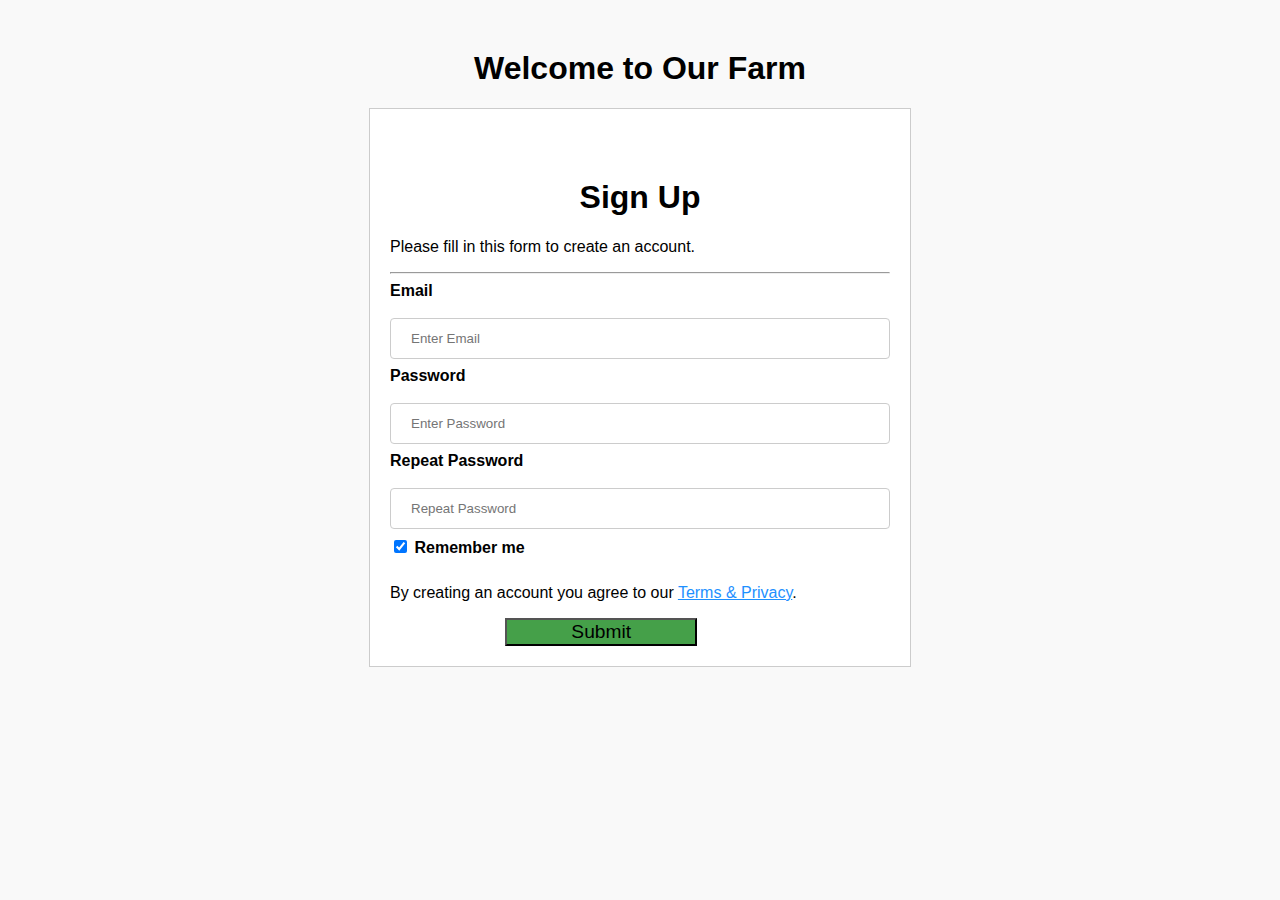
<file: index.html>
<html>
  <head>
    <title>Farm Sign Up</title>
    <!-- <link rel="stylesheet" type="text/css" href="style.css"> -->
    <link rel="stylesheet" href="./login.css">
    
  </head>
  <body>
    <h1>Welcome to Our Farm</h1>
    <!-- <form id="signup-form">
      <label for="name">Name:</label>
      <input type="text" id="name" required >
      <br>
      <label for="email">Email:</label>
      <input type="email" id="email" required >
      <br>
      <label for="password">Password:</label>
      <input type="password" id="password" required>
      <br>
      <label for="phone">Phone:</label>
      <input type="tel" id="phone" required>
      <br>
       <button class="signup"><a href="home.html">SIGN UP</a></button> --> 
     <!-- <button>SIGN UP</button>
        -->
    
    

    </form> 

    <form action="./home.html" style="border:1px solid #ccc">
      
      <div class="container">
        <h1>Sign Up</h1>
        <p>Please fill in this form to create an account.</p>
        <hr>
    
        <label for="email"><b>Email</b></label>
        <input type="text" placeholder="Enter Email" name="email"  id="email" required>
    
        <label for="psw"><b>Password</b></label>
        <input type="password" placeholder="Enter Password" name="psw" id="password" required>
    
        <label for="psw-repeat"><b>Repeat Password</b></label>
        <input type="password" placeholder="Repeat Password" name="psw-repeat" id="rpt-password" required>
    
        <label>
          <input type="checkbox" checked="checked" name="remember" style="margin-bottom:15px"> Remember me
        </label>
    
        <p>By creating an account you agree to our <a href="#" style="color:dodgerblue">Terms & Privacy</a>.</p>
    
        <div class="clearfix">
          <a href="./home.html"><input type="submit" class="submit"></a>
          <!-- <button type="button" class="cancelbtn">Cancel</button> -->
          <!-- <a href="/home.html"><button type="submit" class="signupbtn">SIGN UP</button></a> -->
        </div>
      </div>
    </form>
    <script src="script.js"></script>
  </body>
</html>
</file>
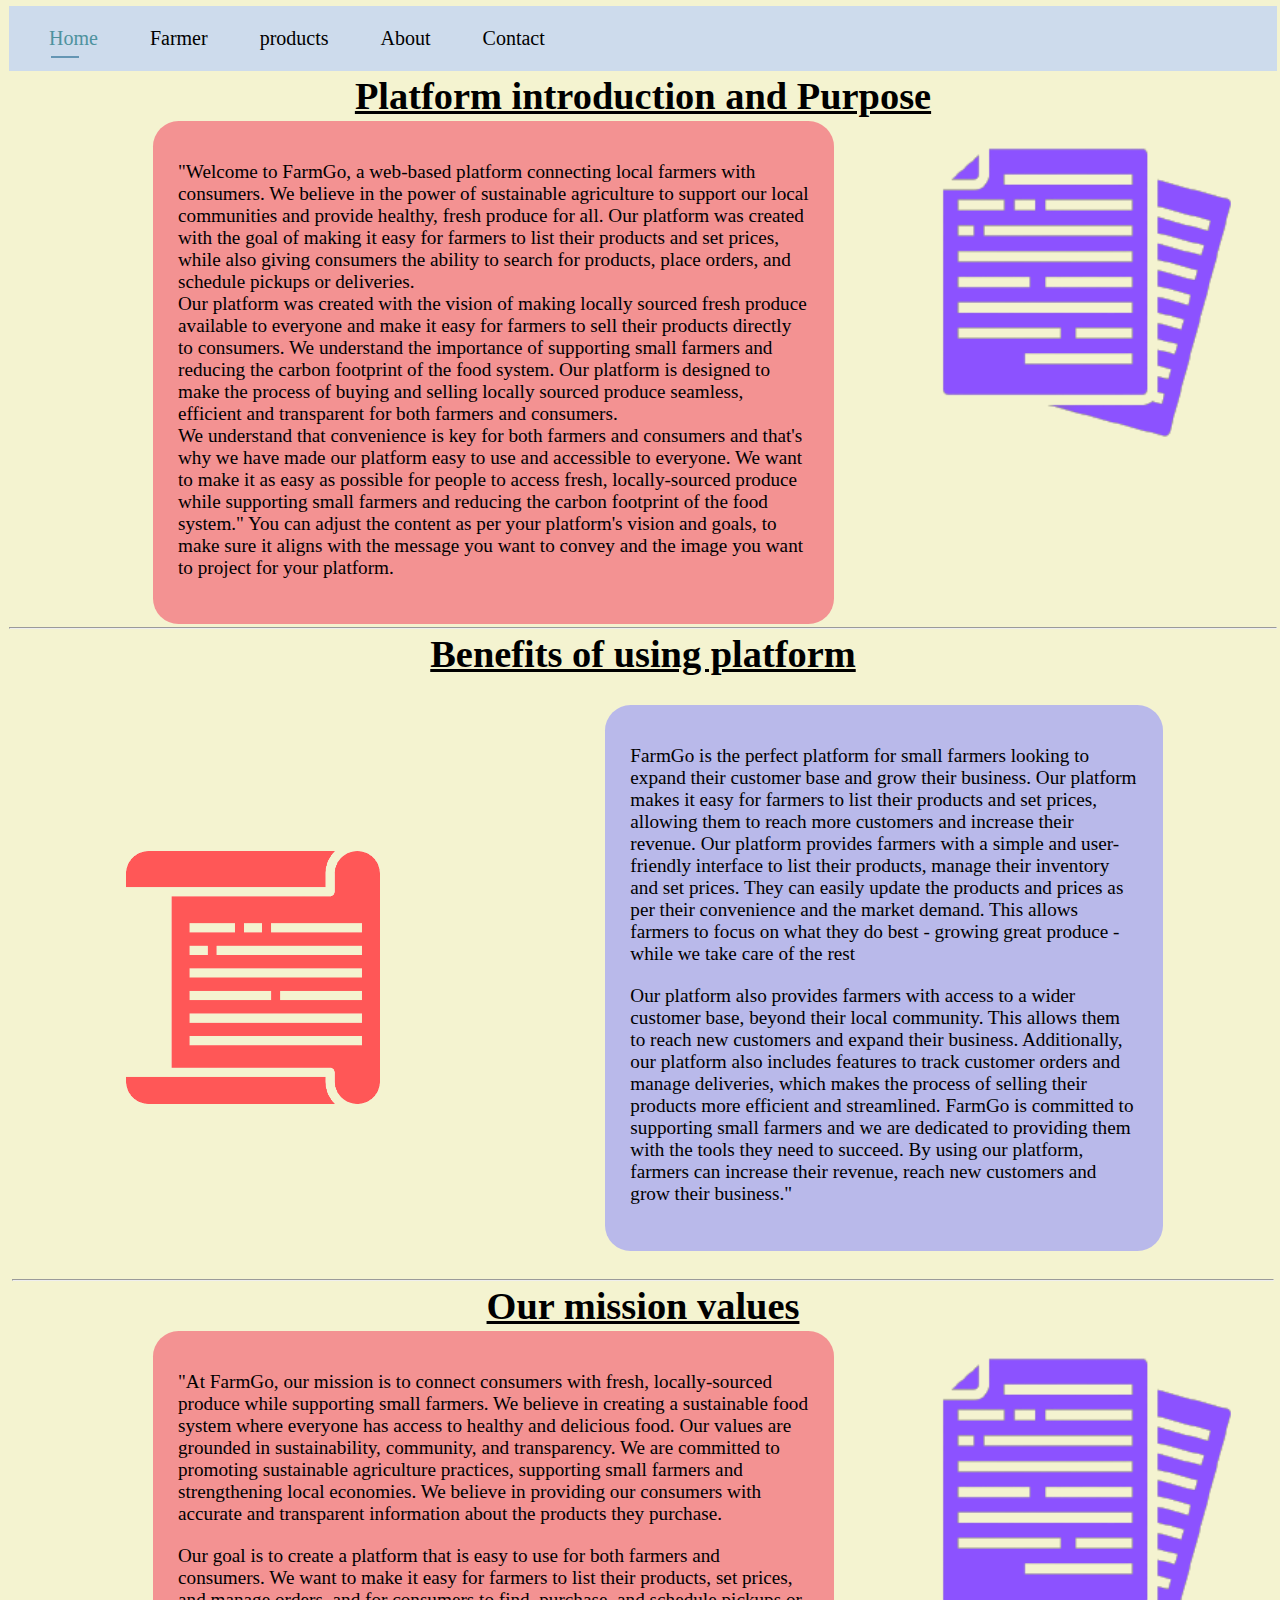
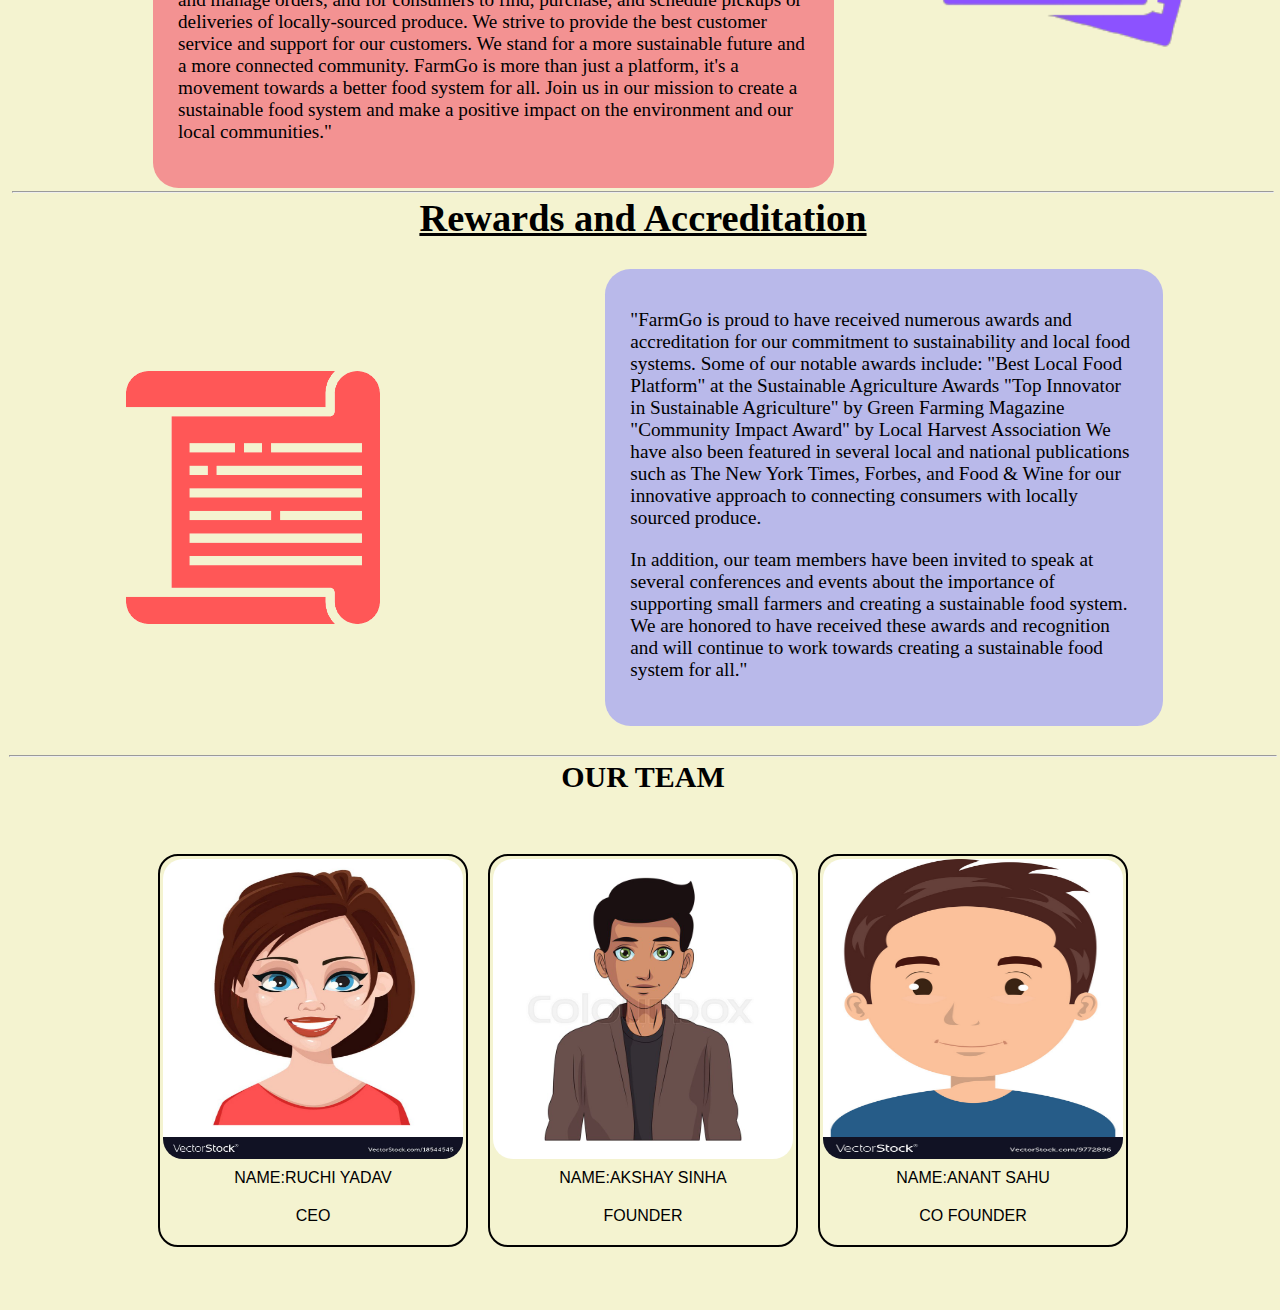
<file: aboutus.html>
<!DOCTYPE html>
<html lang="en">

<head>
    <meta charset="UTF-8">
    <meta http-equiv="X-UA-Compatible" content="IE=edge">
    <meta name="viewport" content="width=device-width, initial-scale=1.0">
    <link rel="stylesheet" href="about.css">
    <title>about us</title>
</head>

<body>
    <section id="header">
        <!-- <div id="logo"><a href="#"><img src="./img/logo.jpeg" class="logo" alt=""></a></div> -->
        

        <div>
            <ul id="navbar">
                <li><a class="active" href="./home.html">Home</a></li>
                <!-- <li class="dropdown"><a href="user.html">User</a> -->
                    <!-- <div class="dropdown"> -->
                        <!-- <button class="btn btn-primary dropdown-toggle" type="button" data-toggle="dropdown">user
                        <span class="caret"></span></button> -->
                        <!-- <ul class="dropdown-menu">
                          <li><a href="#"></a></li>
                          <li><a href="#"></a></li> -->
                          <!-- <li><a href="#">JavaScript</a></li> -->
                        <!-- </ul>
                      </div> -->
            
                    <!-- <button class="dropbtn">User
                        <i class="fa fa-caret-down"></i>
                      </button>
                      <div class="dropdown-content">
                        <a href="#">Link 1</a>
                        <a href="#">Link 2</a>
                        <a href="#">Link 3</a> -->

                        <!-- <div class="submenu">
                            <ul>
                                <select><li><a href="#">Farmers</a></li></select>
                                <select><li><a href="#">Customers</a></li></select>
                            </ul>
                        </div> -->
                       
                <!-- </li> -->
                <li><a href="./farmer.html">Farmer</a></li>
                <li><a href="./product.html">products</a></li>
                
                <li><a href="./aboutus.html">About</a></li>
                <li><a href="./contact (1).html">Contact</a></li>
                <!-- <li id="lg-bag"><a href="cart.html"><img src="img/bag.png" alt=""></a></a></li> -->
                <!-- <a href="#" id="close"><img src="img/cross.png" alt=""></a> -->
            </ul>
        </div>
        <!-- <div id="mobile">
            <a href="cart.html"><img src="" alt=""></a></li>
            <i id="bar" class="fas fa-outdent"></i>
        </div> -->
        
    </section>
    <h1 class="head">Platform introduction and Purpose</h1>
    <!-- <h1 class="center">Platform introduction and Purpose</h1> -->
    <section class="color">
        <div class="ethnic">


            <article class="quote">
                <p>"Welcome to FarmGo, a web-based platform connecting local farmers with consumers. We believe in the
                    power of sustainable agriculture to support our local communities and provide healthy, fresh produce
                    for all. Our platform was created with the goal of making it easy for farmers to list their products
                    and set prices, while also giving consumers the ability to search for products, place orders, and
                    schedule pickups or deliveries. <br>

                    Our platform was created with the vision of making locally sourced fresh produce available to
                    everyone and make it easy for farmers to sell their products directly to consumers. We understand
                    the importance of supporting small farmers and reducing the carbon footprint of the food system. Our
                    platform is designed to make the process of buying and selling locally sourced produce seamless,
                    efficient and transparent for both farmers and consumers.<br>

                    We understand that convenience is key for both farmers and consumers and that's why we have made our
                    platform easy to use and accessible to everyone. We want to make it as easy as possible for people
                    to access fresh, locally-sourced produce while supporting small farmers and reducing the carbon
                    footprint of the food system."

                    You can adjust the content as per your platform's vision and goals, to make sure it aligns with the
                    message you want to convey and the image you want to project for your platform.

                </p>




            </article>
            <div class="logo5">
                <img src="./images/Untitled_design-removebg-preview.png" alt="logo" class="logo-img">
            </div>

        </div>
        <!-- <hr> -->

    </section>
    <hr>
    <h1 class="head">Benefits of using platform</h1>
    <section class="color">
        <div class="quote2">
            <div class="logo2">
                <img src="./images/Untitled_design__1_-removebg-preview.png" alt="logo2" class="logo-img2">
            </div>
            <article >
                <p>
                    FarmGo is the perfect platform for small farmers looking to expand their customer base and grow their business. Our platform makes it easy for farmers to list their products and set prices, allowing them to reach more customers and increase their revenue.

                    Our platform provides farmers with a simple and user-friendly interface to list their products, manage their inventory and set prices. They can easily update the products and prices as per their convenience and the market demand. This allows farmers to focus on what they do best - growing great produce - while we take care of the rest
                </p>
                <p>
                    Our platform also provides farmers with access to a wider customer base, beyond their local community. This allows them to reach new customers and expand their business. Additionally, our platform also includes features to track customer orders and manage deliveries, which makes the process of selling their products more efficient and streamlined.
FarmGo is committed to supporting small farmers and we are dedicated to providing them with the tools they need to succeed. By using our platform, farmers can increase their revenue, reach new customers and grow their business."
                </p>
            </article>
        </div>
        <hr>
        <h1 class="head">Our mission values</h1>
      
        <div class="ethnic">
            <article class="quote">
                <p>
                    "At FarmGo, our mission is to connect consumers with fresh, locally-sourced produce while supporting small farmers. We believe in creating a sustainable food system where everyone has access to healthy and delicious food.
Our values are grounded in sustainability, community, and transparency. We are committed to promoting sustainable agriculture practices, supporting small farmers and strengthening local economies. We believe in providing our consumers with accurate and transparent information about the products they purchase.

                </p>
                <p>Our goal is to create a platform that is easy to use for both farmers and consumers. We want to make it easy for farmers to list their products, set prices, and manage orders, and for consumers to find, purchase, and schedule pickups or deliveries of locally-sourced produce. We strive to provide the best customer service and support for our customers.
                    We stand for a more sustainable future and a more connected community. FarmGo is more than just a platform, it's a movement towards a better food system for all. Join us in our mission to create a sustainable food system and make a positive impact on the environment and our local communities."
                </p>
            </article>
            
            <div class="logo5">
                <img src="./images/Untitled_design-removebg-preview.png" alt="logo" class="logo-img">
            </div>
        </div>
        <hr>
        <h1 class="head">Rewards and Accreditation</h1>
            
        <div class="quote2">
            <div class="logo2">
                <img src="./images/Untitled_design__1_-removebg-preview.png" alt="logo2" class="logo-img2">
            </div>
           
            <article >
                <p>

                    "FarmGo is proud to have received numerous awards and accreditation for our commitment to sustainability and local food systems. Some of our notable awards include:

                    "Best Local Food Platform" at the Sustainable Agriculture Awards
                    "Top Innovator in Sustainable Agriculture" by Green Farming Magazine
                    "Community Impact Award" by Local Harvest Association
                    We have also been featured in several local and national publications such as The New York Times, Forbes, and Food & Wine for our innovative approach to connecting consumers with locally sourced produce.
                    
                    
                </p>
                <p>In addition, our team members have been invited to speak at several conferences and events about the importance of supporting small farmers and creating a sustainable food system.
                    
                    We are honored to have received these awards and recognition and will continue to work towards creating a sustainable food system for all."
                </p>
            </article>
        </div>
    </section>
    <hr>
    <div class="student">
        <h3>OUR TEAM</h3>
        <div class="studentbox">

            <div id="box">
                <img src="./aboutimages/img9.jpg" alt="">
                <div>
                    <p>NAME:RUCHI YADAV</p>
                </div>
                <div>
                    <p>CEO</p>
                </div>
            </div>
            <div id="box">
                <img src="./aboutimages/img3.jpg" alt="">
                <div>
                    <p>NAME:AKSHAY SINHA</p>
                </div>
                <div>
                    <p>FOUNDER</p>
                </div>
            </div>
            <div id="box">
                <img src="./aboutimages/img2.jpg" alt="">
                <div>
                    <p>NAME:ANANT SAHU</p>
                </div>
                <div>
                    <p>CO FOUNDER</p>
                </div>
            </div>
            
            </div>

        </div>

    </div>

</body>

</html>
</file>
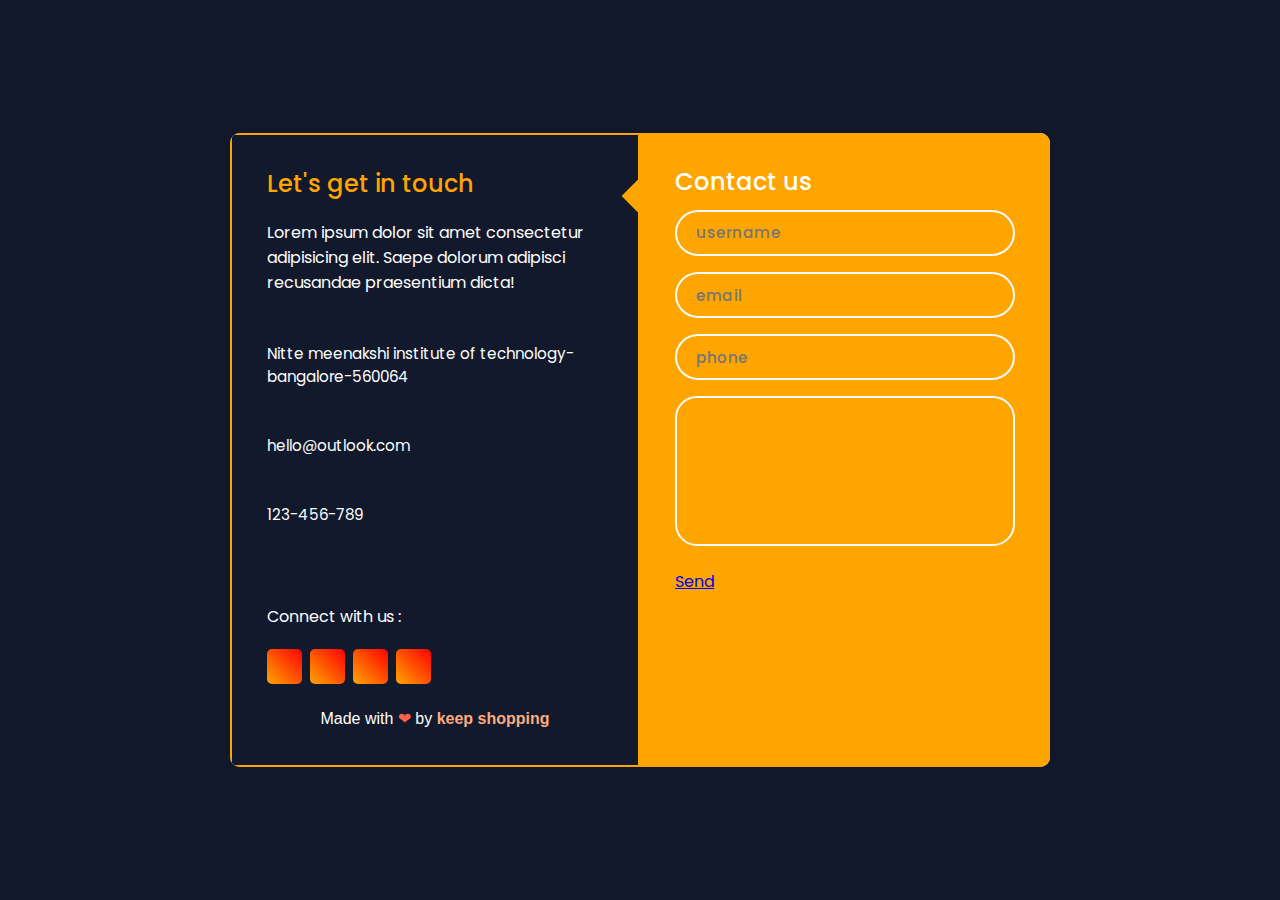
<file: contact (1).html>
<!DOCTYPE html>
<html lang="en">

<head>
  <meta charset="UTF-8" />
  <meta name="viewport" content="width=device-width, initial-scale=1.0" />
  <title>Contact Form || Learning robo</title>
  <link rel="stylesheet" href="./style.css" />
  <link rel="stylesheet" href="./contact (1).css">
  <!-- <script src="" crossorigin="anonymous"></script>
  <script src="contact.js"></script> -->
</head>

<body>
  <div class="container">

    <div class="form">
      <div class="contact-info">
        <h3 class="title">Let's get in touch</h3>
        <p class="text">
          Lorem ipsum dolor sit amet consectetur adipisicing elit. Saepe
          dolorum adipisci recusandae praesentium dicta!
        </p>

        <div class="info">
          <div class="information">

            <p>Nitte meenakshi institute of technology-bangalore-560064</p>
          </div>
          <div class="information">

            <p>hello@outlook.com</p>
          </div>
          <div class="information">

            <p>123-456-789</p>
          </div>
        </div>

        <div class="social-media">
          <p>Connect with us :</p>
          <div class="social-icons">
            <a href="#">
              <i class="fab fa-facebook-f"></i>
            </a>
            <a href="#">
              <i class="fab fa-twitter"></i>
            </a>
            <a href="#">
              <i class="fab fa-instagram"></i>
            </a>
            <a href="#">
              <i class="fab fa-linkedin-in"></i>
            </a>
          </div><br>
          <div class="credit">Made with <span style="color:tomato">❤</span> by <a href="./home.html">keep shopping</a>
          </div>
        </div>
      </div>

      <div class="contact-form">
        <span class="circle one"></span>
        <span class="circle two"></span>

        <form action="index.html" autocomplete="off">
          <h3 class="title">Contact us</h3>
          <div class="input-container">
            <input type="text" name="name" placeholder="username"class="input" />
            <label for="" ></label>
            <!-- <span>Username</span> -->
          </div>
          <div class="input-container">
            <input type="email" name="email"placeholder="email" class="input" />
            <label for=""></label>
            <!-- <span>Email</span> -->
          </div>
          <div class="input-container">
            <input type="tel" name="phone"placeholder="phone" class="input" />
            <label for=""></label>
            <!-- <span>Phone</span> -->
          </div>
          <div class="input-container textarea">
            <textarea name="message" class="input"></textarea>
            <label for=""></label>
            <!-- <span>Message</span> -->
          </div>
          <!-- <input type="submit" value="Send" class="btn" /> -->
          <a href="./thankyou.html">Send</a>
        </form>
      </div>
    </div>
  </div>

  <script src="script.js"></script>
</body>

</html>
</file>
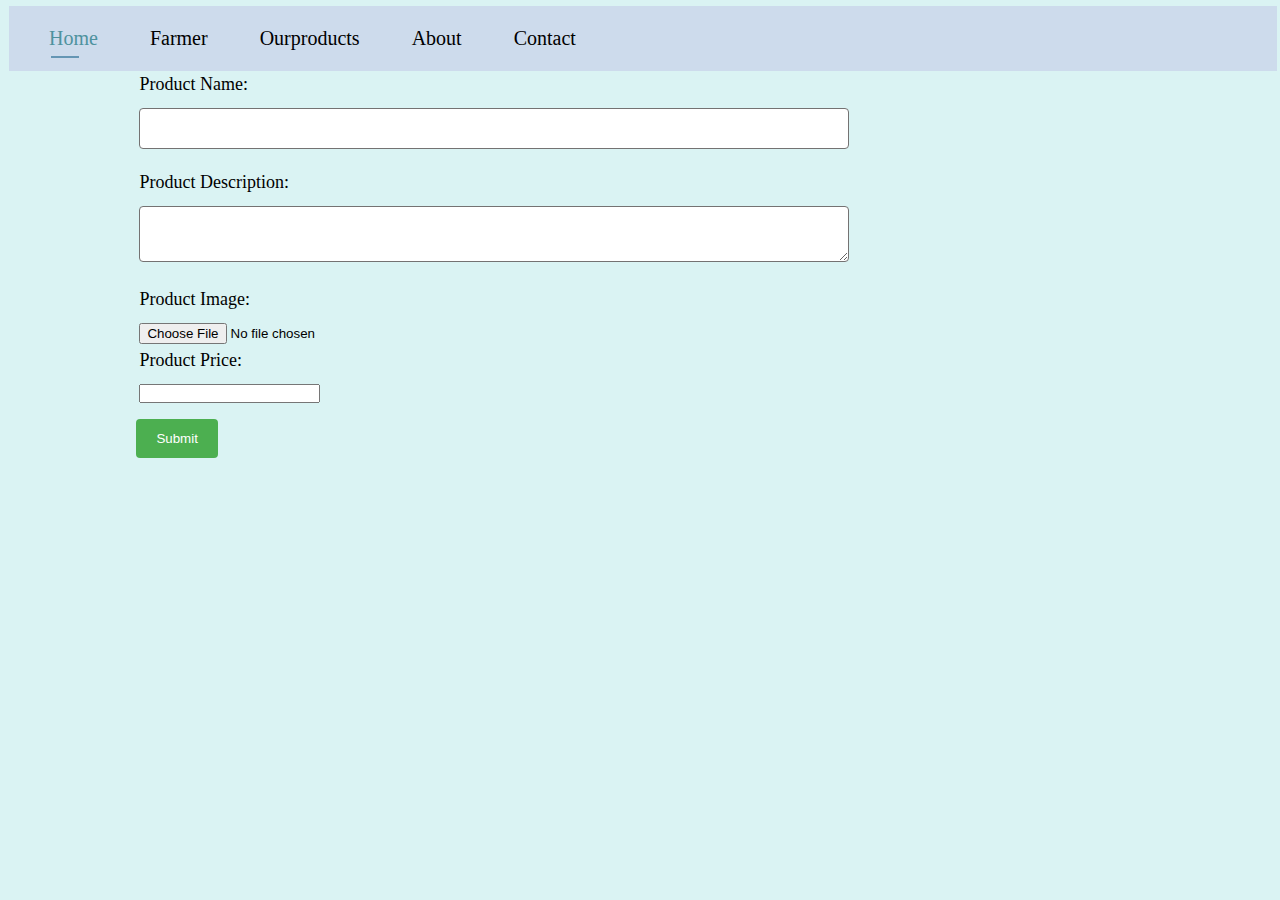
<file: farmer.html>
<!DOCTYPE html>
<html lang="en">
<head>
    <meta charset="UTF-8">
    <meta http-equiv="X-UA-Compatible" content="IE=edge">
    <meta name="viewport" content="width=device-width, initial-scale=1.0">
    <link rel="stylesheet" href="farmer.css">
    <link rel="stylesheet" href="farmer.js">
    <title>product detail submit</title>
</head>
<body>
  <section id="header">
    <!-- <div id="logo"><a href="#"><img src="./img/logo.jpeg" class="logo" alt=""></a></div> -->
    

    <div>
        <ul id="navbar">
            <li><a class="active" href="./home.html">Home</a></li>
            <!-- <li class="dropdown"><a href="user.html">User</a> -->
                <!-- <div class="dropdown"> -->
                    <!-- <button class="btn btn-primary dropdown-toggle" type="button" data-toggle="dropdown">user
                    <span class="caret"></span></button> -->
                    <!-- <ul class="dropdown-menu">
                      <li><a href="#"></a></li>
                      <li><a href="#"></a></li> -->
                      <!-- <li><a href="#">JavaScript</a></li> -->
                    <!-- </ul>
                  </div> -->
        
                <!-- <button class="dropbtn">User
                    <i class="fa fa-caret-down"></i>
                  </button>
                  <div class="dropdown-content">
                    <a href="#">Link 1</a>
                    <a href="#">Link 2</a>
                    <a href="#">Link 3</a> -->

                    <!-- <div class="submenu">
                        <ul>
                            <select><li><a href="#">Farmers</a></li></select>
                            <select><li><a href="#">Customers</a></li></select>
                        </ul>
                    </div> -->
                   
            <!-- </li> -->
            <li><a href="./farmer.html">Farmer</a></li>
            <li><a href="./product.html">Ourproducts</a></li>
            
            <li><a href="./aboutus.html">About</a></li>
            <li><a href="./contact (1).html">Contact</a></li>
            <!-- <li id="lg-bag"><a href="cart.html"><img src="img/bag.png" alt=""></a></a></li> -->
            <!-- <a href="#" id="close"><img src="img/cross.png" alt=""></a> -->
        </ul>
    </div>
    <!-- <div id="mobile">
        <a href="cart.html"><img src="" alt=""></a></li>
        <i id="bar" class="fas fa-outdent"></i>
    </div> -->
    
</section>
    <div id="farmer-form">
        <form>
          <label for="product-name">Product Name:</label>
          <input type="text" id="product-name" name="product-name">
      
          <label for="product-description">Product Description:</label>
          <textarea id="product-description" name="product-description"></textarea>
      
          <label for="product-image">Product Image:</label>
          <input type="file" id="product-image" name="product-image">
      
          <label for="product-price">Product Price:</label>
          <input type="number" id="product-price" name="product-price">
      
         
        </form>
        <input id="submit2" type="submit" value="Submit">
    
      </div>
</body>
</html>
</file>
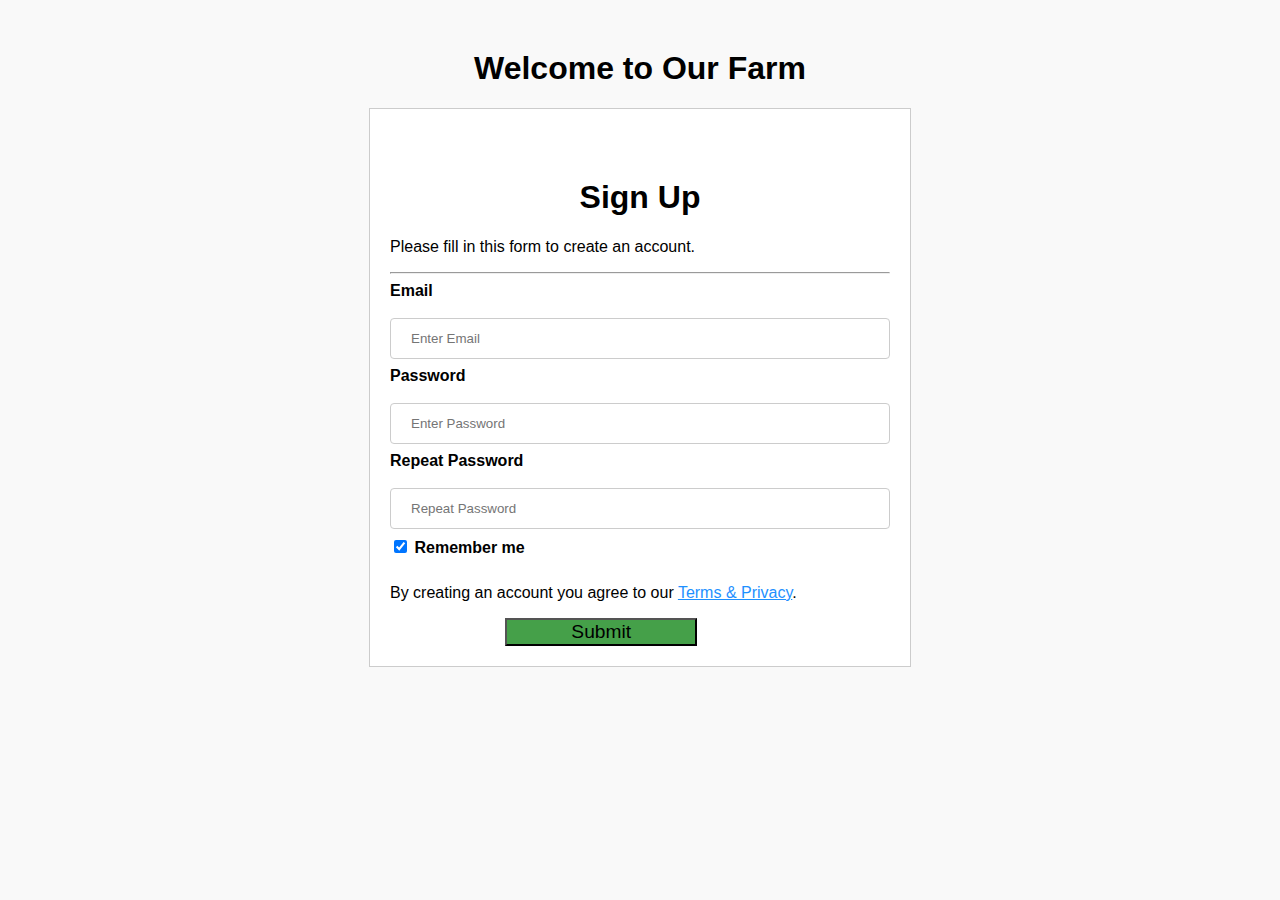
<file: login.html>
<html>
  <head>
    <title>Farm Sign Up</title>
    <!-- <link rel="stylesheet" type="text/css" href="style.css"> -->
    <link rel="stylesheet" href="login.css">
    
  </head>
  <body>
    <h1>Welcome to Our Farm</h1>
    <!-- <form id="signup-form">
      <label for="name">Name:</label>
      <input type="text" id="name" required >
      <br>
      <label for="email">Email:</label>
      <input type="email" id="email" required >
      <br>
      <label for="password">Password:</label>
      <input type="password" id="password" required>
      <br>
      <label for="phone">Phone:</label>
      <input type="tel" id="phone" required>
      <br>
       <button class="signup"><a href="home.html">SIGN UP</a></button> --> 
     <!-- <button>SIGN UP</button>
        -->
    
    

    </form> 

    <form action="./home.html" style="border:1px solid #ccc">
      
      <div class="container">
        <h1>Sign Up</h1>
        <p>Please fill in this form to create an account.</p>
        <hr>
    
        <label for="email"><b>Email</b></label>
        <input type="text" placeholder="Enter Email" name="email"  id="email" required>
    
        <label for="psw"><b>Password</b></label>
        <input type="password" placeholder="Enter Password" name="psw" id="password" required>
    
        <label for="psw-repeat"><b>Repeat Password</b></label>
        <input type="password" placeholder="Repeat Password" name="psw-repeat" id="rpt-password" required>
    
        <label>
          <input type="checkbox" checked="checked" name="remember" style="margin-bottom:15px"> Remember me
        </label>
    
        <p>By creating an account you agree to our <a href="#" style="color:dodgerblue">Terms & Privacy</a>.</p>
    
        <div class="clearfix">
          <a href="./home.html"><input type="submit" class="submit"></a>
          <!-- <button type="button" class="cancelbtn">Cancel</button> -->
          <!-- <a href="/home.html"><button type="submit" class="signupbtn">SIGN UP</button></a> -->
        </div>
      </div>
    </form>
    <script src="script.js"></script>
  </body>
</html>
</file>
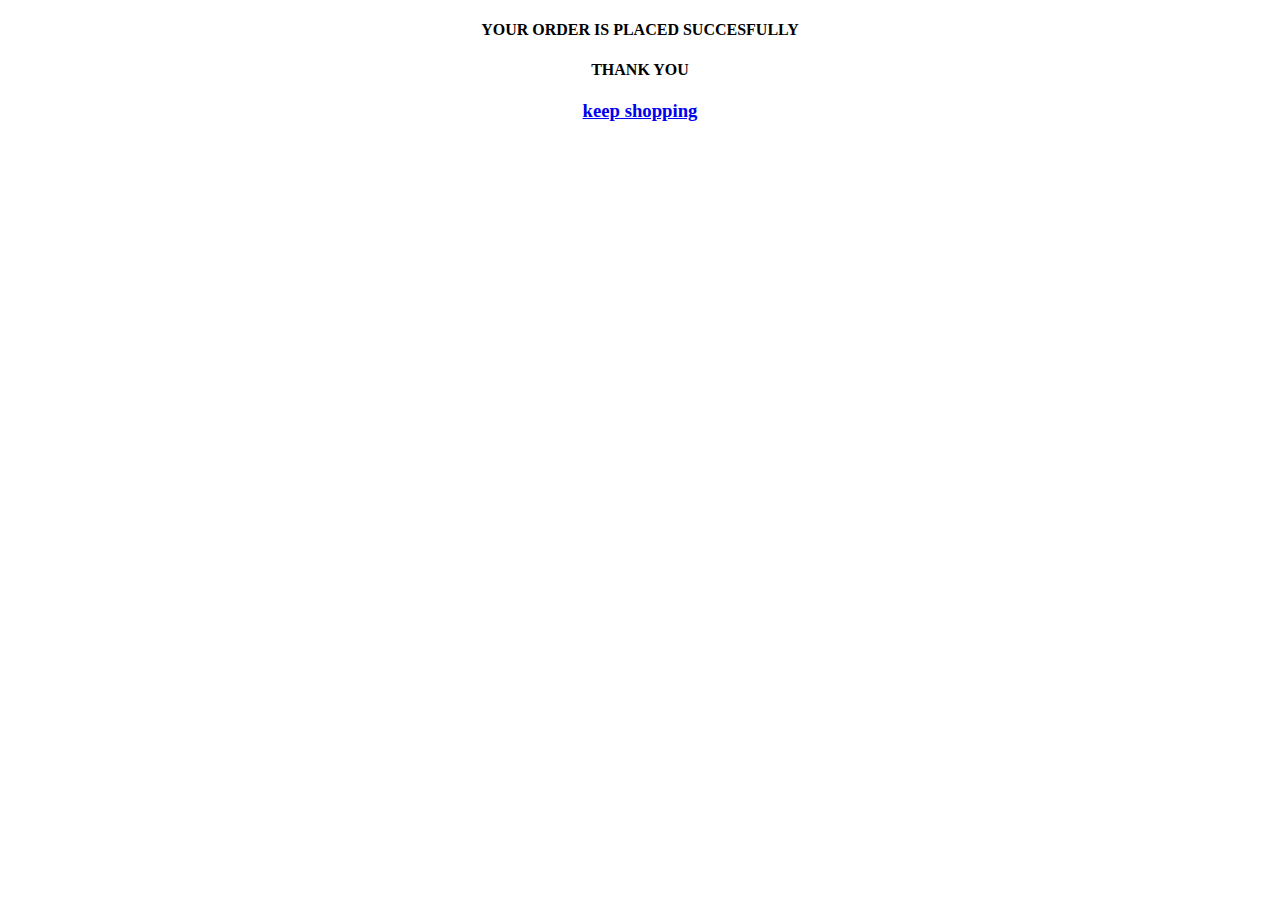
<file: ordercomplete.html>
<!DOCTYPE html>
<html lang="en">
<head>
    <meta charset="UTF-8">
    <meta http-equiv="X-UA-Compatible" content="IE=edge">
    <meta name="viewport" content="width=device-width, initial-scale=1.0">
    <title>Document</title>
    <style>
        h4{
            text-align: center;
            font: bold;
        }
        h3{
            text-align: center;
            font: bold;
        }
    </style>
    
</head>
<body>
    <h4>YOUR ORDER IS PLACED SUCCESFULLY</h4>
    <h4>THANK YOU</h4>
   <h3> <a href="/home.html">keep shopping</a></h3>
</body>
</html>
</file>
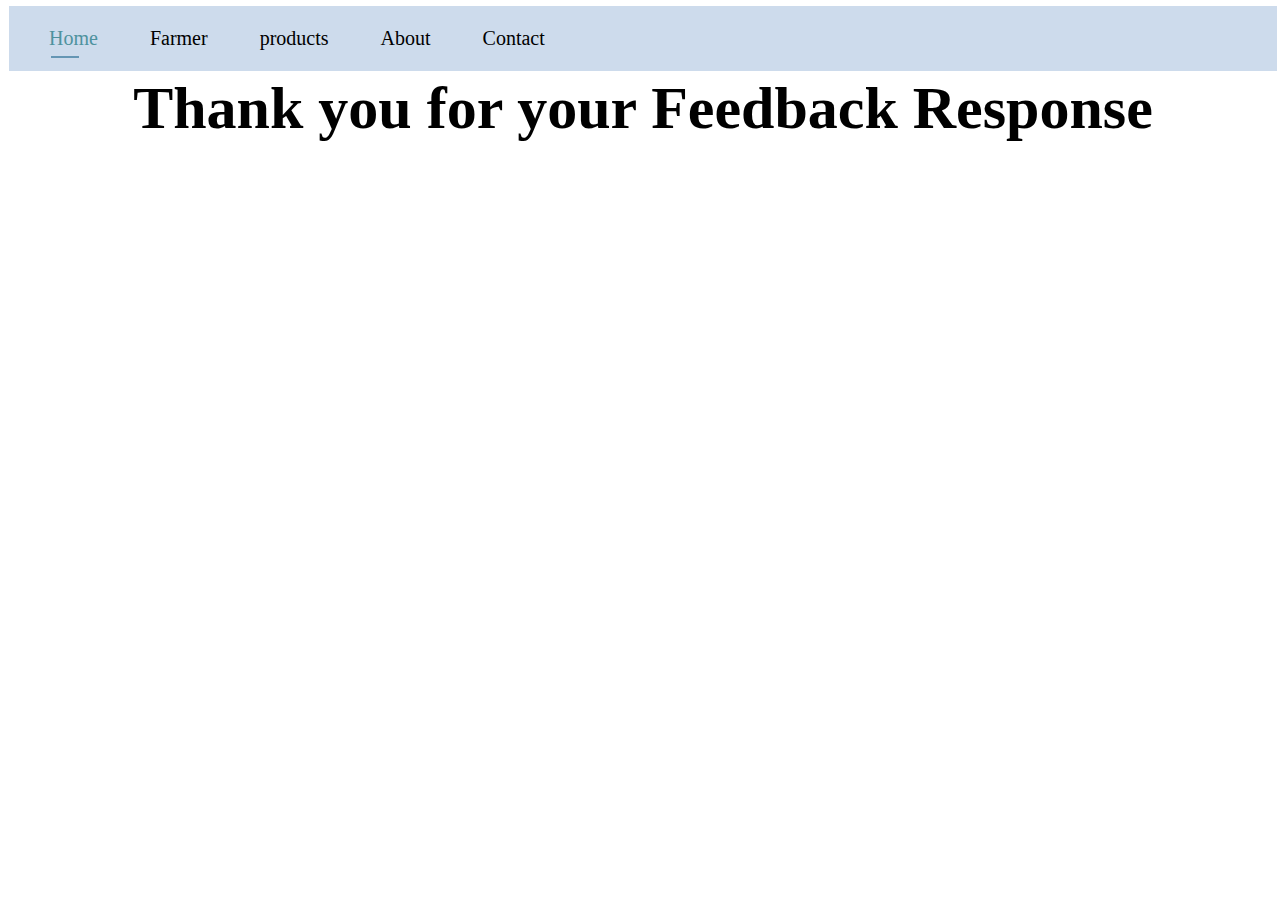
<file: thankyou.html>
<!DOCTYPE html>
<html lang="en">
<head>
    <meta charset="UTF-8">
    <meta http-equiv="X-UA-Compatible" content="IE=edge">
    <meta name="viewport" content="width=device-width, initial-scale=1.0">
    <title>Document</title>
    <style>
       h1 {
text-align: center;
        }
        *{
    margin: 3px;
    padding: 0;
  }
  
  h6{
    font-weight: 700;
    font-size: 12px;
  }
  
  h1{
    font-weight: 700;
    font-size: 60px;
  }
  
  
  h4{
    font-weight: 600;
    font-size: 25px;
  }
  
  p{
    font: 16px;
    margin: 15px 0 20px 0;
  }
  
  .section-p1{
    padding: 40px 80px;
  }
  
  .section-m1{
    margin: 40px 0;
  }
  
  button.normal{
    font-size: 14px;
    font-weight: 600;
    padding: 12px 30px;
    color: black;
    background-color: white;
    border-radius: 4px;
    cursor: pointer;
    border: none;
    outline: none;
    transition: 0.2s;
  }
  
  
  body{
    width: 100%;
    /* margin: 10px; */
  }
  
  /* Header Start */
  #header {
    display: flex;
    align-items: center;
    justify-content: space-between;
    padding: 8px 8px;
    background: rgb(205, 219, 236);
    box-shadow: rgb(166, 216, 231);
    z-index: 999;
    position: sticky;
    top: 0;
    left: 0;
  }
  
  #navbar {
    display: flex;
    align-items: center;
    justify-content: center;
  
  }
  
  #navbar li{
    list-style: none;    
    padding: 4px 10px;
    position: relative;
  }
  
  #navbar li a{
    text-decoration: none;
    font-size: 20px;
    font-weight: 500;
    color: black;
    padding: 10px 10px;
  }
  
  #navbar li a:hover,
  #navbar li a.active{
    color: rgb(78, 146, 158);
    transition: 0.3s ease;
  }
  
  #navbar li a.active::after,
  #navbar li a:hover::after{
    content: "";
    width: 30% ;
    height: 2px;
    background: rgb(101, 150, 180);
    position: absolute;
    bottom: -4px;
    left: 25px;
  }
    </style>
</head>
<body>
    <section id="header">
        <!-- <div id="logo"><a href="#"><img src="./img/logo.jpeg" class="logo" alt=""></a></div> -->
        

        <div>
            <ul id="navbar">
                <li><a class="active" href="./home.html">Home</a></li>
                <!-- <li class="dropdown"><a href="user.html">User</a> -->
                    <!-- <div class="dropdown"> -->
                        <!-- <button class="btn btn-primary dropdown-toggle" type="button" data-toggle="dropdown">user
                        <span class="caret"></span></button> -->
                        <!-- <ul class="dropdown-menu">
                          <li><a href="#"></a></li>
                          <li><a href="#"></a></li> -->
                          <!-- <li><a href="#">JavaScript</a></li> -->
                        <!-- </ul>
                      </div> -->
            
                    <!-- <button class="dropbtn">User
                        <i class="fa fa-caret-down"></i>
                      </button>
                      <div class="dropdown-content">
                        <a href="#">Link 1</a>
                        <a href="#">Link 2</a>
                        <a href="#">Link 3</a> -->

                        <!-- <div class="submenu">
                            <ul>
                                <select><li><a href="#">Farmers</a></li></select>
                                <select><li><a href="#">Customers</a></li></select>
                            </ul>
                        </div> -->
                       
                <!-- </li> -->
                <li><a href="./farmer.html">Farmer</a></li>
                <li><a href="./product.html">products</a></li>
                
                <li><a href="./aboutus.html">About</a></li>
                <li><a href="./contact (1).html">Contact</a></li>
                <!-- <li id="lg-bag"><a href="cart.html"><img src="img/bag.png" alt=""></a></a></li> -->
                <!-- <a href="#" id="close"><img src="img/cross.png" alt=""></a> -->
            </ul>
        </div>
        <!-- <div id="mobile">
            <a href="cart.html"><img src="" alt=""></a></li>
            <i id="bar" class="fas fa-outdent"></i>
        </div> -->
        
    </section>
    <h1>Thank you for your Feedback Response </h1>
</body>
</html>
</file>
<file: style.css>
*{
    margin: 3px;
    padding: 0;
}

h6{
    font-weight: 700;
    font-size: 12px;
}

h1{
    font-weight: 700;
    font-size: 60px;
}


h4{
    font-weight: 600;
    font-size: 25px;
}

p{
    font: 16px;
    margin: 15px 0 20px 0;
}

.section-p1{
    padding: 40px 80px;
}

.section-m1{
    margin: 40px 0;
}

button.normal{
    font-size: 14px;
    font-weight: 600;
    padding: 12px 30px;
    color: black;
    background-color: white;
    border-radius: 4px;
    cursor: pointer;
    border: none;
    outline: none;
    transition: 0.2s;
}


body{
    width: 100%;
    /* margin: 10px; */
}

/* Header Start */
#header {
    display: flex;
    align-items: center;
    justify-content: space-between;
    padding: 8px 8px;
    background: rgb(205, 219, 236);
    box-shadow: rgb(166, 216, 231);
    z-index: 999;
    position: sticky;
    top: 0;
    left: 0;
}

#navbar {
    display: flex;
    align-items: center;
    justify-content: center;

}

#navbar li{
    list-style: none;    
    padding: 4px 10px;
    position: relative;
}

#navbar li a{
    text-decoration: none;
    font-size: 20px;
    font-weight: 500;
    color: black;
    padding: 10px 10px;
}

#navbar li a:hover,
#navbar li a.active{
    color: rgb(78, 146, 158);
    transition: 0.3s ease;
}

#navbar li a.active::after,
#navbar li a:hover::after{
    content: "";
    width: 30% ;
    height: 2px;
    background: rgb(101, 150, 180);
    position: absolute;
    bottom: -4px;
    left: 25px;
}



#navbar #lg-bag img{
    height: 23px;
    width: 23px;
}

#mobile{
    display: none;
    align-items: center;
}

#close{
    display: none;
}

#hero {
    background-image: url("img/hero4.png");
    height: 90vh;
    width: 100%;
    background-size: cover;
    background-position: top 20% right 0;
    /* padding: 0 80px;
    padding-left: 80px;
    padding-right: 0px; */
    display: flex;
    flex-direction: column;
    align-items: flex-start;
    justify-content: center;
}

.container{
    padding-left: 80px;
}

#hero h4{
    padding-bottom: 2px;
    margin: 10px;
    /* padding-left: 80px; */
}

#hero h1{
    color: green;
    margin: 5px 0 5px 0;
    /* padding-left: 80px; */
}

#hero h2{
    font-weight: 600;
    font-size: 50px;
    margin: 2px;
    /* padding-left: 80px; */
}


#hero p{
    font-size: 22px;
    margin-top: 20px;
    /* padding-left: 80px; */
}

#hero button{
    background-image: url("img/button.png");
    background-color: transparent;
    color: green;
    border: 0;
    padding: 14px 80px 14px 65px;
    background-repeat: no-repeat;
    cursor: pointer;
    font-weight: 700;
    font-size: 15px;
}

#hero button:hover{
    color: black;
} 


#feature{
    display: flex;
    align-items: center;
    justify-content: space-between ;
    flex-wrap: wrap;
    padding: 25px 20px;
}

#feature .fe-box{
    width: 150px;
    text-align: center;
    padding: 25px 20px;
    box-shadow: 10px 10px 34px rgb(107, 87, 87);
    border: 1px solid white;
    border-radius: 4px;  
    margin : 15px 15px;

}

#feature .fe-box:hover{
    box-shadow: 15px 15px 54px rgb(76, 55, 55);
    cursor: pointer;
}

#feature .fe-box img{
    width: 100%;
    margin-bottom: 10px;
}

#feature .fe-box h6{
    display: inline-block;
    padding: 12px 12px;
    line-height: 1;
    border-radius: 4px;
    color: rgb(93, 93, 168);
    background-color: pink;
}

#feature .fe-box:nth-child(2) h6{
    background-color: rgb(154, 154, 216) ;
}

#feature .fe-box:nth-child(3) h6{
    background-color: rgb(130, 183, 127) ;
}

#feature .fe-box:nth-child(4) h6{
    background-color: rgb(219, 166, 117) ;
}

#feature .fe-box:nth-child(5) h6{
    background-color: rgb(209, 124, 133) ;
}

#feature .fe-box:nth-child(6) h6{
    background-color: rgb(123, 215, 220) ;
}
/* 
#product1{
    text-align: center;
}

#product1 .pro-container{
    display: flex;
    justify-content: space-between;
    padding-top: 20px;
    flex-wrap: wrap;
}

#product1 .pro{
    width: 23%;
    min-width: 250px;
    padding: 10px 2px  ;
    border: 1px solid rgb(169, 184, 206);
    border-radius: 20px;
    cursor: pointer;
    box-shadow: 10px 10px 10px rgb(132, 165, 172);
    margin: 15px 0;
    transition: 0.2s ease;
    position: relative;
}

#product1 .pro a img{
    height: 25px;
    width: 25px;
} */

.bag{
    display: flex;
    right: 10px;
    justify-content: space-between;

}

/* 
#product1 .pro:hover{
    box-shadow: 20px 20px 40px rgb(95, 156, 171);

}

#product1 .pro img{
    width: 90%;
    border-radius: 20px;
}

#product1 .pro .des{
    text-align: start;
    padding: 10px 18px;
}

#product1 .pro .des .span{
    color: gray;
    font-size: 12px;
}

#product1 .pro .des h5{
    margin: 7px 0;
    color: black;
    font-size: 15px;
}

#product1 .pro .des i{
    font-size: 12px;
    color: rgb(243, 181, 25);
}

#product1 .pro .des h4{
    font-size: 15px;
    font-weight: 700;
    color: rgb(64, 132, 169);
    margin: 7px 0;
}

#product1 .pro .cart{
    width: 30px;
    height: 30px;
    /* line-height: 40px; */
    /* border-radius: 50px;
    background-color: white;
    font-weight: 500;
    color: rgb(67, 110, 128);
    border: 1px solid skyblue;
    position: absolute;
    bottom: 20px;
    right: 20px;
} */ 

#banner{
    display: flex;
    flex-direction: column;
    justify-content: center;
    align-items: center;
    text-align: center;
    background-image: url("img/banner/b2.jpg");
    width: 100%;
    height: 40vh;
    background-size: cover;
    background-position: center;
}

#banner h4{
    color: white;
    font-size: 16px;
    margin: 2px;
}

#banner h2{
    color: white;
    font-size: 30px;
}

#banner h2 span{
    color: red;
}

#banner button:hover{
    background-color: rgb(76, 164, 151);
    color: white;
}

#sm-banner{
    display: flex;
    overflow-x: hidden;

    /* justify-content: space-between;
    flex-wrap: wrap; */
}

#sm-banner .banner-box{
    flex: 1;
    border: 2px solid white;
}

#sm-banner .banner-box{
    display: flex;
    flex-direction: column;
    justify-content: center;
    align-items: flex-start;
    text-align: center;
    background-image: url("img/banner/b17.jpg");
    min-width: 580px;
    height: 35vh;
    background-size: cover;
    background-position: center;
    padding: 30px;
}

#sm-banner h4{
    color: aliceblue;
    font-weight: 300;
    font-size: 20px;
    margin: 10px 0px;
}

#sm-banner h2{
    color: aliceblue;
    font-weight: 800;
    font-size: 28px;
}

#sm-banner span{
    color: aliceblue;
    font-weight: 500;
    font-size: 14px;
    padding-bottom: 15px;
}

#sm-banner button:hover{
    background-color: rgb(76, 164, 151);
    color: white;
}

#sm-banner .banner-box2{
    background-image: url("img/banner/b10.jpg");

}


#banner3 .banner-box{
    display: flex;
    flex-direction: column;
    justify-content: center;
    align-items: flex-start;
    text-align: center;
    background-image: url("img/banner/b7.jpg");
    min-width: 27%;
    height: 25vh;
    background-size: cover;
    background-position: center;
    padding: 2px;
    margin-bottom: 20px;
}

#banner3 .banner-box2{
    background-image: url("img/banner/b4.jpg");
}

#banner3 .banner-box3{
    background-image: url("img/banner/b18.jpg");
}


#banner3 {
    display: flex;
    justify-content: space-between;
    flex-wrap: wrap;
    padding: 0 80px;
}

#banner3 h2{
    color: white;
    font-weight: 900;
    font-size: 22px;
    font-family: sans-serif;
}

#banner3 h3{
    color: rgb(214, 28, 28);
    font-weight: 800;
    font-size: 15px;
    font-family: 'Segoe UI', Tahoma, Geneva, Verdana, sans-serif;
}
/* 
#newsletter{
    display: flex;
    justify-content: space-between;
    flex-wrap: wrap;
    align-items: center;
    background-image: url("img/banner/b14.png");
    /* background-repeat: no-repeat; */
    /* background-position: 20% 30%;
    background-color: rgb(77, 123, 169);
} */
/* 
#newsletter h4{
    font-size: 22px;
    font-weight: 700;
    color: white;
    font-family: 'Segoe UI', Tahoma, Geneva, Verdana, sans-serif;
}

#newsletter p{
    font-size: 16px;
    font-weight: 600;
    color: rgb(215, 196, 196);
    font-family: sans-serif;
}

#newsletter p span{
    color: rgb(221, 76, 76);
}

#newsletter .form{
    display: flex;
    width: 40%;
}

#newsletter input{
    height: 3.125rem;
    padding: 0 1.25em;
    font-size: 14px;
    width: 90%;
    border: 1px solid transparent;
    border-radius: 4px;
    outline: none;
    border-top-right-radius: 0;
    border-bottom-right-radius: 0 ;
}

#newsletter button{
    white-space: nowrap;
    border-top-left-radius: 0;
    border-bottom-left-radius: 0 ;
    background-color: green;
    color: white;
}

#newsletter button:hover{
    background-color: rgb(68, 212, 104);
    color: white;
}  */

.footer-logo{
    margin-left: 70px;
}

footer{
    display: flex;
    flex-wrap: wrap;
    justify-content: space-between;
}

footer a{
    font-size: 13px;
    text-decoration: none;
    color: black;
    margin-bottom: 10px;
    font-family:'Lucida Sans', 'Lucida Sans Regular', 'Lucida Grande', 'Lucida Sans Unicode', Geneva, Verdana, sans-serif ;
}

footer a:hover{
    color: blue;
    font-weight: 800;
}

footer .col{
    display: flex;
    flex-direction: column;
    align-items: flex-start;
    margin-bottom: 20px;  
}

footer .col p{
    margin: 4px 0;
}

footer .col a{
    margin: 3px 0;
}

footer .follow{
    margin-top: 20px;
}

footer .follow i{
    color: rgb(99, 96, 96);
    padding-right: 4px;
    cursor: pointer;
}

footer .install img{
    margin: 10px 0 15px 0;
}

footer .install .row img{
    border: 1px solid rgb(80, 182, 80) ;
    border-radius: 6px;
}

footer .install .row img:hover{
    cursor: pointer;
    box-shadow: 4px 4px 8px gray;
    transition: 0.3s;
}

footer .copyright{
    width: 100%;
    text-align: center;
    font-family: 'Trebuchet MS', 'Lucida Sans Unicode', 'Lucida Grande', 'Lucida Sans', Arial, sans-serif;
}

footer .copyright img{
    width: 2.5vh;

}



@media (max-width:799px) {

    .section-p1{
        padding: 40px 40px;
    }

    #navbar{
        display: flex;
        flex-direction: column;
        align-items: flex-start;
        justify-content: flex-start;
        position: fixed;
        top: 0;
        right: -300px;
        height: 100vh;
        width: 300px;
        background-color: whitesmoke;
        box-shadow: 0 40px 60px black;
        padding: 80px 0 0 10px;
        transition: 0.3s;
    }

    #navbar.active{
        right: 0px;
    }

    #navbar li{
        margin-bottom: 25px;
    }

    #mobile{
        display: flex;
        align-items: center;
    }

    #mobile i{
        color: black;
        font-size: 24px;
        padding-left: 20px;
    }

    #mobile img{
        height: 25px;
        width: 25px;
    }

    #close img{
        height: 20px;
        width: 20px;
    }

    #close{
        display: initial;
        position: absolute;
        top: 30px;
        left: 30px;
        color: rgb(3, 2, 2);
        height: 5px;
        width: 5px;
    }

    #lg-bag{
        display: none;
    }

    #hero {
        height: 90vh;
        background-position: top 30% right 30%;
        /* background-image: none; */
    }

    #hero .container{
        padding-left: 30px;
    }

    #feature{
        justify-content: center;
    }

    #feature .fe-box{
        margin : 15px 15px;
    }
/* 
    #product1 .pro-container{
        justify-content: center;
    }

    #product1 .pro{
        margin: 15px;
    } */

    #banner{
        height: 30vh;
    }
    
    #sm-banner .banner-box{
        min-width: 100%;
        height: 30vh;
    }

    #banner3{
        padding: 0 40px;
    }

    #banner3 .banner-box{
        width: 28%;
    }


}

/* DROP DOWN */
dropdown-menu{

}
.submenu{
    display: none;

}

#navbar li a.active::after,
#navbar li a:hover::after,
.submenu{
    display: block;
    position: absolute;
    background-color: rgb(101, 150, 180);
    margin-top: 15px;
    margin-left: -15px;
}


#navbar li a.active::after,
#navbar li a:hover::after,
.submenu ul{
    display: block;
    margin: 10px;
}


#navbar li a.active::after,
#navbar li a:hover::after,
.submenu li{
    width: 150px;
    padding: 10px;
    /* border-bottom: 1px dotted #fff; */
    background: transparent;
    border-radius: 0;
    text-align: left;
}

#navbar li a.active::after,
#navbar li a:hover::after,
.submenu li:last-child{
    border-bottom: none;
}

#navbar li a.active::after,
#navbar li a:hover::after,
.submenu li a:hover{
    color: #088178
}


/* Shop Page */
#page-header{
    background-image: url(img/banner/b1.jpg);
    width: 100%;
    height: 40vh;
    background-size: cover;
    display: flex;
    justify-content: center;
    text-align: center;
    flex-direction: column;
    padding: 14px;
}

#page-header h1,
#page-header p{
    color: #fff;
}

#pagination{
    text-align: center;
}

#pagination a{
    text-decoration: none;
    background-color: #088178;
    padding: 15px 20px;
    border-radius: 4px;
    color: #fff;
    font-weight: 600;
}

#pagination a i{
    font-size: 16px;
    font-weight: 600;
}

/* Single Product (Sproduct) */

#prodetails{
    display: flex;
    margin-top: 20px;
}

#prodetails .single-pro-image
{
    width: 40%;
    margin: 50px;
}

.small-img-group{
    display: flex;
    justify-content: space-between;
}

.small-img-col{
    flex-basis: 24%;
    cursor: pointer;
}

#prodetails .single-pro-details{
    width: 50%;
    padding-top: 30px;
}

#prodetails .single-pro-details h4{
    padding: 40px 0 20px 0;
}

#prodetails .single-pro-details h2{
    font-size: 26px;
}

#prodetails .single-pro-details select{
    display: block;
    padding: 5px 10px;
    margin-bottom: 10px;
}

#prodetails .single-pro-details input{
    width: 50px;
    height: 47px;
    padding-left: 10px;
    font-size: 16px;
    margin-right: 10px;
}

#prodetails .single-pro-details input:focus
{
    outline: none;
}

#prodetails .single-pro-details button{
    background-color: #088178;
    color: #fff;
}

#prodetails .single-pro-details span{
    line-height: 25px;
}

@media (max-width: 477px) {
    .section-p1{
        padding: 20px;
    }
    #header{
        padding: 10px 30px;
    }
    h1{
        font-size: 38px;
    }
    h2{
        font-size: 32px;
    }
    #hero{
        padding: 0 20px;
    }
    #feature{
        justify-content: space-between;
    }
    #feature .fe-box{
        width: 155px;
        margin: 0 0 15px 0;
    }
    #product1 .pro{
        width: 100%;
    }
    #banner{
        height: 40vh;
    }
    #sm-banner .banner-box{
        height: 40vh;
    }
    #sm-banner .banner-box2{
        margin-top: 20px;
    }
    #banner3{
        padding: 0 20px;
    }
    #banner3 .banner-box{
        width: 100%;
    }
    #newsletter{
        padding: 40px 20px;
    }
    #newsletter .form{
        width: 100%;
    }
    footer .copyright{
        text-align: start;
    }

    /* single product */
    #prodetails{
        display: flex;
        flex-direction: column;
    }
    #prodetails .single-pro-image {
        width: 100%;
        margin-left: 30px;
        margin-right: 10px;
        display: flex;
        justify-content: center;
        align-items: center;
    }
    #prodetails .single-pro-details {
        width: 100%;
    }

    /* BLog Page */
    #blog {
       padding: 100px 20px 0 20px;
    }
    #blog .blog-box {
        display: flex;
        flex-direction: column;
        align-items: flex-start;
    }
}

/* Blog Page */
#page-header.blog-header{
    background-image: url(img/banner/b19.jpg);
}

#blog{
    padding: 150px 150px 0 150px;
}

#blog .blog-box{
    display: flex;
    align-items: center;
    width: 100%;
    position: relative;
    padding-bottom: 90px;
}

#blog .blog-img{
    width: 50%;
    margin-right: 40px;
}

#blog img{
    width: 100%;
    height: 300px;
    object-fit: cover;
}

#blog .blog-details{
    width: 50%;
}

#blog .blog-details a{
    text-decoration: none;
    font-size: 17px;
    color: black;
    font-weight: 700;
    position: relative;
}

#blog .blog-details a::after{
    content: "";
    width: 50px;
    height: 1px;
    background-color: black;
    position: absolute;
    top: 6px;
    right: -60px;
}

#blog .blog-details a:hover{
    color: #088178;
    transition: 0.2s;
}

#blog .blog-details a:hover::after{
    background-color: #088178;
}

#blog .blog-box h1{
    position: absolute;
    top: -40px;
    left: 0;
    font-size: 60px;
    font-weight: 700;
    color: #c9cbce;
    z-index: -9;
}

.logo{
    height: 100px;
    border-radius: 118px;
}
</file>
<file: login.css>
body {
    background-color: #F9F9F9;
    font-family: Arial, sans-serif;
    align-items: center;
    text-align: center;
  }
  
  h1 {
    text-align: center;
    margin-top: 50px;
  }
  
  form {
    width: 500px;
    margin: 0 auto;
    text-align: left;
    padding: 20px;
    border: 1px solid #ccc;
    background-color: #fff;
  }
  
  label {
    display: block;
    margin-bottom: 10px;
    font-weight: bold;
  }
  
  input[type="text"],
  input[type="email"],
  input[type="password"],
  input[type="tel"] {
    width: 100%;
    padding: 12px 20px;
    margin: 8px 0;
    box-sizing: border-box;
    border: 1px solid #ccc;
    border-radius: 4px;
  }
  
  button[type="submit"] {
    width: 100%;
    background-color: #4CAF50;
    color: white;
    padding: 14px 20px;
    margin: 8px 0;
    border: none;
    border-radius: 4px;
    cursor: pointer;
  }
  
  button[type="submit"]:hover {
    background-color: #45a049;
  }
  .signup{
    color: white;
    background-color: #45a049;
    align-items: center;
    text-align: center;
    font-size: 20px;
  }
  .submit{
    margin-left: 9vw;
    font-size: 1.5vw;
    width: 15vw;
    background-color: #45a049;
  }
</file>
<file: about.css>
.head{
    text-align: center;
    font-size: 3vw;
    text-decoration: underline;
}
body{
    background-color: rgb(244, 243, 208);
}
.quote{
    background-color: rgb(243, 146, 146);
    padding: 2%;
    border-radius: 2vw;
    width: 50%;
    margin: auto;
    margin-left: 2vw;
    font-size: 1.5vw;
    position: relative;
    right: -9vw;
}
.ethnic{
    position: relative;
display: flex;
justify-content: space-between;
}
.logo5{
    width: 25%;
    position: absolute;
    right: 2vw;
    transition: 1s;
}
.logo-img{
    width: 100%;
}
.logo5:hover:hover{
    transform: scale(1.1);
}
.quote2{
    margin: 2% 0;
    display: flex;
    justify-content: space-around;
}
.logo-img2{
    width: 100%;
}
.logo2{
    transition: 1s;
display: flex;
align-items: center;
    width: 20%;
}
.logo2:hover{
    transform: scale(1.1);
}
.quote2 article{
    background-color: rgb(185, 185, 234);
    font-size: 1.5vw;
    width: 40%;
    padding: 2%;
    border-radius: 2vw;
}

.student h3{
    text-align: center;
    font-weight: 800;
    font-size: 30px;
    margin: 0;
}

.img1 h2{
    /* margin: 0; */
    font-weight: 600;
    font-size: 30px;
    border: 2px solid rgb(12, 11, 11);
    width:fit-content;
    border-radius: 20px;
    background-color:rgb(138, 175, 249);
    margin-top: 10px;
    margin-left: 10px;

}
.studentbox img{
    height:300px;
    width: 300px;

}


.studentbox p{
    width:300px ;
    text-align: center;
    margin-top: 0;
    display:block;
   font-family: Arial, Helvetica, sans-serif;
}
.studentbox{
    /* border: 2px solid black; */
    margin: 50px;
    align-items: center;
    display: flex;
    justify-content: center;
    border-radius: 20px;
}
#box{
    margin-top: 20px;
    /* padding: 20px; */
    /* margin: 50px; */
    border: 2px solid black;
    margin:10px;
    border-radius: 20px;
   
    
    
}
#box :hover{
    color: blue;
    box-shadow: 2px;
    transition-delay: 0.01sec ease;
}



#box img{
    border-radius: 20px;
}



*{
    margin: 3px;
    padding: 0;
  }
  
  h6{
    font-weight: 700;
    font-size: 12px;
  }
  
  h1{
    font-weight: 700;
    font-size: 60px;
  }
  
  
  h4{
    font-weight: 600;
    font-size: 25px;
  }
  
  p{
    font: 16px;
    margin: 15px 0 20px 0;
  }
  
  .section-p1{
    padding: 40px 80px;
  }
  
  .section-m1{
    margin: 40px 0;
  }
  
  button.normal{
    font-size: 14px;
    font-weight: 600;
    padding: 12px 30px;
    color: black;
    background-color: white;
    border-radius: 4px;
    cursor: pointer;
    border: none;
    outline: none;
    transition: 0.2s;
  }
  
  
  body{
    width: 100%;
    /* margin: 10px; */
  }
  
  /* Header Start */
  #header {
    display: flex;
    align-items: center;
    justify-content: space-between;
    padding: 8px 8px;
    background: rgb(205, 219, 236);
    box-shadow: rgb(166, 216, 231);
    z-index: 999;
    position: sticky;
    top: 0;
    left: 0;
  }
  
  #navbar {
    display: flex;
    align-items: center;
    justify-content: center;
  
  }
  
  #navbar li{
    list-style: none;    
    padding: 4px 10px;
    position: relative;
  }
  
  #navbar li a{
    text-decoration: none;
    font-size: 20px;
    font-weight: 500;
    color: black;
    padding: 10px 10px;
  }
  
  #navbar li a:hover,
  #navbar li a.active{
    color: rgb(78, 146, 158);
    transition: 0.3s ease;
  }
  
  #navbar li a.active::after,
  #navbar li a:hover::after{
    content: "";
    width: 30% ;
    height: 2px;
    background: rgb(101, 150, 180);
    position: absolute;
    bottom: -4px;
    left: 25px;
  }
  .logo5{
    height: 100px;
    border-radius: 118px;
  }
  
  
  
  #navbar #lg-bag img{
    height: 23px;
    width: 23px;
  }
</file>
<file: contact (1).css>
@import url("https://fonts.googleapis.com/css2?family=Poppins:wght@100;200;300;400;500;600;700;800&display=swap");

* {
  margin: 0;
  padding: 0;
  box-sizing: border-box;
}

body,
input,
textarea {
  font-family: "Poppins", sans-serif;
}

.container {
  position: relative;
  width: 100%;
  min-height: 100vh;
  padding: 2rem;
  background-color: #12192c;
  overflow: hidden;
  display: flex;
  align-items: center;
  justify-content: center;
}

.form {
  width: 100%;
  max-width: 820px;
  background-color: #fff;
  border-radius: 10px;
  box-shadow: 0 0 20px 1px rgba(0, 0, 0, 0.1);
  z-index: 1000;
  overflow: hidden;
  display: grid;
  grid-template-columns: repeat(2, 1fr);
}

.contact-form {
  background-color: orange;
  position: relative;
}



.contact-form:before {
  content: "";
  position: absolute;
  width: 26px;
  height: 26px;
  background-color: orange;
  transform: rotate(45deg);
  top: 50px;
  left: -13px;
}

form {
  padding: 2.3rem 2.2rem;
  z-index: 10;
  overflow: hidden;
  position: relative;
}

.title {
  color: #fff;
  font-weight: 500;
  font-size: 1.5rem;
  line-height: 1;
  margin-bottom: 0.7rem;
}

.input-container {
  position: relative;
  margin: 1rem 0;
}

.input {
  width: 100%;
  outline: none;
  border: 2px solid #fafafa;
  background: none;
  padding: 0.6rem 1.2rem;
  color: #fff;
  font-weight: 500;
  font-size: 0.95rem;
  letter-spacing: 0.5px;
  border-radius: 25px;
  transition: 0.3s;
}

textarea.input {
  padding: 0.8rem 1.2rem;
  min-height: 150px;
  border-radius: 22px;
  resize: none;
  overflow-y: auto;
}

.input-container label {
  position: absolute;
  top: 50%;
  left: 15px;
  transform: translateY(-50%);
  padding: 0 0.4rem;
  color: #fafafa;
  font-size: 0.9rem;
  font-weight: 400;
  pointer-events: none;
  z-index: 1000;
  transition: 0.5s;
}

.input-container.textarea label {
  top: 1rem;
  transform: translateY(0);
}

.btn {
  padding: 0.6rem 1.3rem;
  background-color: #fff;
  border: 2px solid #fafafa;
  font-size: 0.95rem;
  color: orange;
  line-height: 1;
  border-radius: 25px;
  outline: none;
  cursor: pointer;
  transition: 0.3s;
  margin: 0;
}

.btn:hover {
  background-color: transparent;
  color: #fff;
}

.input-container span {
  position: absolute;
  top: 0;
  left: 25px;
  transform: translateY(-50%);
  font-size: 0.8rem;
  padding: 0 0.4rem;
  color: transparent;
  pointer-events: none;
  z-index: 500;
}

.input-container span:before,
.input-container span:after {
  content: "";
  position: absolute;
  width: 10%;
  opacity: 0;
  transition: 0.3s;
  height: 5px;
  background-color: orange;
  top: 50%;
  transform: translateY(-50%);
  border: orange 2px solid;
}

.input-container span:before {
  left: 50%;
}

.input-container span:after {
  right: 50%;
}

.input-container.focus label {
  top: 0;
  transform: translateY(-50%);
  left: 25px;
  font-size: 0.8rem;
}

.input-container.focus span:before,
.input-container.focus span:after {
  width: 50%;
  opacity: 1;
}

.contact-info {
  padding: 2.3rem 2.2rem;
  position: relative;
  background-color: #12192c;
  border: orange 2px solid;
}

.contact-info .title {
  color: orange;
}

.text {
  color: #fff;
  margin: 1.5rem 0 2rem 0;
}

.information {
  display: flex;
  color: #fff;
  margin: 0.7rem 0;
  align-items: center;
  font-size: 0.95rem;
}

.icon {
  width: 28px;
  margin-right: 0.7rem;
  color: orange;
}

.social-media {
  padding: 2rem 0 0 0;
  color: orange;
}

.social-media p {
  color: #fff;
}

.social-icons {
  display: flex;
  margin-top: 0.5rem;
}

.social-icons a {
  width: 35px;
  height: 35px;
  border-radius: 5px;
  background: linear-gradient(45deg, orange, red);
  color: #fff;
  text-align: center;
  line-height: 35px;
  margin-right: 0.5rem;
  transition: 0.3s;
}

.social-icons a:hover {
  transform: scale(1.05);
}






.square {
  position: absolute;
  height: 400px;
  top: 50%;
  left: 50%;
  transform: translate(181%, 11%);
  opacity: 0.2;
}

@media (max-width: 850px) {
  .form {
    grid-template-columns: 1fr;
  }

  .contact-info:before {
    bottom: initial;
    top: -75px;
    right: 65px;
    transform: scale(0.95);
  }

  .contact-form:before {
    top: -13px;
    left: initial;
    right: 70px;
  }

  .square {
    transform: translate(140%, 43%);
    height: 350px;
  }

  .big-circle {
    bottom: 75%;
    transform: scale(0.9) translate(-40%, 30%);
    right: 50%;
  }

  .text {
    margin: 1rem 0 1.5rem 0;
  }

  .social-media {
    padding: 1.5rem 0 0 0;
  }
}

@media (max-width: 480px) {
  .container {
    padding: 1.5rem;
  }

  .contact-info:before {
    display: none;
  }

  .square,
  .big-circle {
    display: none;
  }

  form,
  .contact-info {
    padding: 1.7rem 1.6rem;
  }

  .text,
  .information,
  .social-media p {
    font-size: 0.8rem;
  }

  .title {
    font-size: 1.15rem;
  }

  .social-icons a {
    width: 30px;
    height: 30px;
    line-height: 30px;
  }

  .icon {
    width: 23px;
  }

  .input {
    padding: 0.45rem 1.2rem;
  }

  .btn {
    padding: 0.45rem 1.2rem;
  }
}



.credit{
  text-align: center;
  color: #fff;
  font-family: 'Trebuchet MS', 'Lucida Sans Unicode', 'Lucida Grande', 'Lucida Sans', Arial, sans-serif;
}

.credit a{
  text-decoration: none;
  color:#FBAB7E;
  font-weight: bold;
}
</file>
<file: farmer.css>
#farmer-form {
    width: 80%;
    margin: 0 auto;
   
  }
  body{
    align-items: center;
    background-color: rgb(218, 243, 243);
  }
  
  label {
    display: block;
    margin-bottom: 10px;
    font-size:18px;
  }
  
  input[type="text"], textarea {
    width: 70%;
    padding: 12px;
   
    margin-bottom: 20px;
    box-sizing: border-box;
    border: 1px solid rgb(116, 114, 114);
    border-radius: 4px;
    
  }
  
  input[type="submit"] {
    background-color: #4CAF50;
    color: white;
    padding: 12px 20px;
    border: none;
    border-radius: 4px;
    cursor: pointer;
    margin-top: 10px;
    
    /* float: right; */
  }
  #submit2:hover{
    background-color: rgb(110, 107, 117);

  }











  *{
    margin: 3px;
    padding: 0;
  }
  
  h6{
    font-weight: 700;
    font-size: 12px;
  }
  
  h1{
    font-weight: 700;
    font-size: 60px;
  }
  
  
  h4{
    font-weight: 600;
    font-size: 25px;
  }
  
  p{
    font: 16px;
    margin: 15px 0 20px 0;
  }
  
  .section-p1{
    padding: 40px 80px;
  }
  
  .section-m1{
    margin: 40px 0;
  }
  
  button.normal{
    font-size: 14px;
    font-weight: 600;
    padding: 12px 30px;
    color: black;
    background-color: white;
    border-radius: 4px;
    cursor: pointer;
    border: none;
    outline: none;
    transition: 0.2s;
  }
  
  
  body{
    width: 100%;
    /* margin: 10px; */
  }
  
  /* Header Start */
  #header {
    display: flex;
    align-items: center;
    justify-content: space-between;
    padding: 8px 8px;
    background: rgb(205, 219, 236);
    box-shadow: rgb(166, 216, 231);
    z-index: 999;
    position: sticky;
    top: 0;
    left: 0;
  }
  
  #navbar {
    display: flex;
    align-items: center;
    justify-content: center;
  
  }
  
  #navbar li{
    list-style: none;    
    padding: 4px 10px;
    position: relative;
  }
  
  #navbar li a{
    text-decoration: none;
    font-size: 20px;
    font-weight: 500;
    color: black;
    padding: 10px 10px;
  }
  
  #navbar li a:hover,
  #navbar li a.active{
    color: rgb(78, 146, 158);
    transition: 0.3s ease;
  }
  
  #navbar li a.active::after,
  #navbar li a:hover::after{
    content: "";
    width: 30% ;
    height: 2px;
    background: rgb(101, 150, 180);
    position: absolute;
    bottom: -4px;
    left: 25px;
  }
  .logo5{
    height: 100px;
    border-radius: 118px;
  }
  
  
  
  #navbar #lg-bag img{
    height: 23px;
    width: 23px;
  }
</file>
